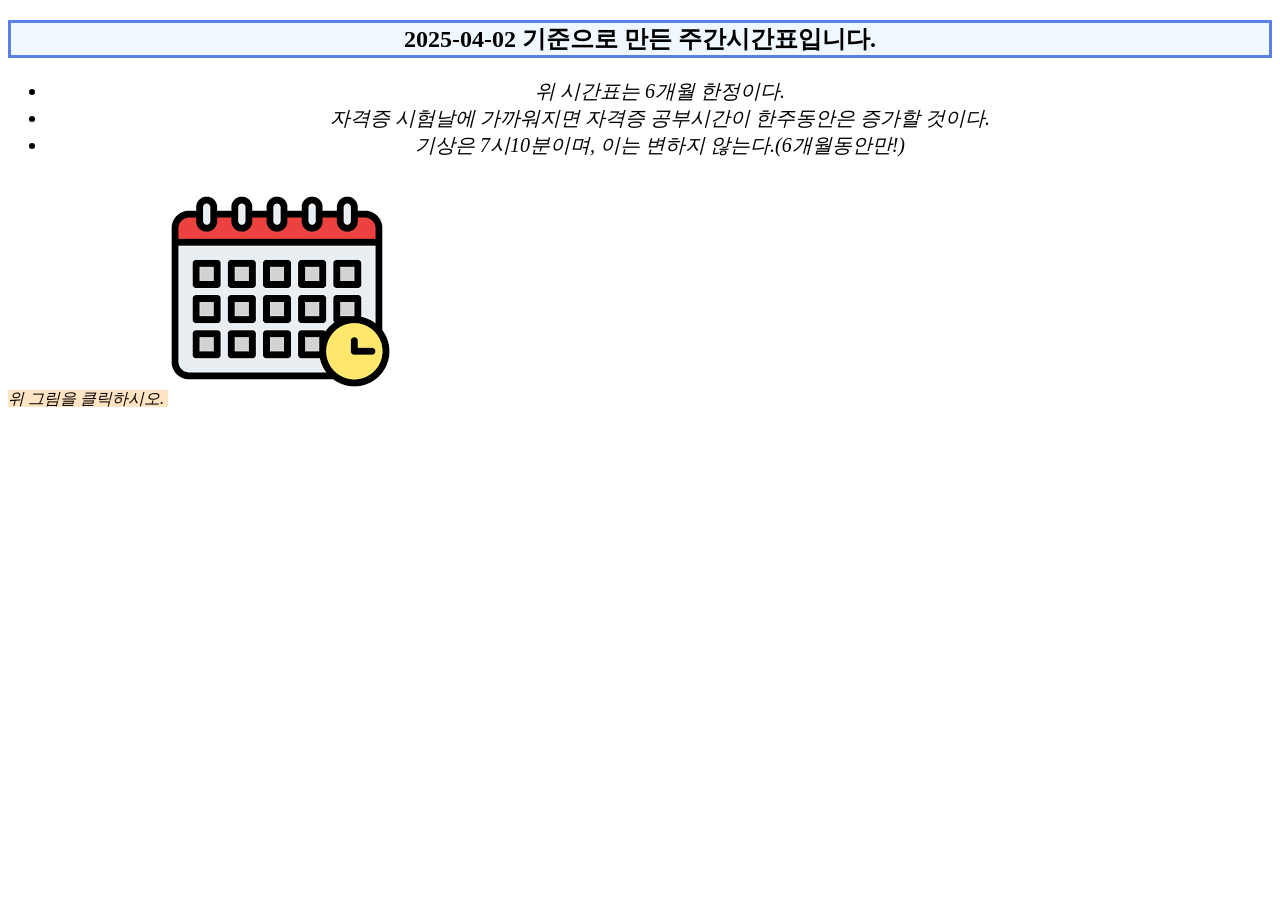
<file: practice_file/project_2/index.html>
<!DOCTYPE html>
<html lang="en">
  <head>
    <meta charset="UTF-8" />
    <meta name="viewport" content="width=device-width, initial-scale=1.0" />
    <title>Hyeonji's timetable</title>
    <style>
      h2 {
        text-align: center;
        font-size: 24px;
        border: solid rgb(92, 129, 230);
        background-color: aliceblue;
      }
      .Mylaw {
        font-size: 20px;
        font-style: italic;
        text-align: center;
      }
      a {
        font-size: 30px;
      }
      span {
        color: rgb(8, 0, 0);
        font-style: italic;
        background-color: bisque;
      }
      span:hover {
        color: black;
        background-color: rgb(233, 94, 94);
      }
    </style>
  </head>
  <body>
    <h2>2025-04-02 기준으로 만든 주간시간표입니다.</h2>
    <ul class="Mylaw">
      <li>위 시간표는 6개월 한정이다.</li>
      <li>
        자격증 시험날에 가까워지면 자격증 공부시간이 한주동안은 증가할 것이다.
      </li>
      <li>기상은 7시10분이며, 이는 변하지 않는다.(6개월동안만!)</li>
    </ul>
    <span>
      <caption>
        위 그림을 클릭하시오.
      </caption>
    </span>
    <a href="timetable.html"><img src="./image.png" alt="" /></a>
  </body>
</html>
</file>
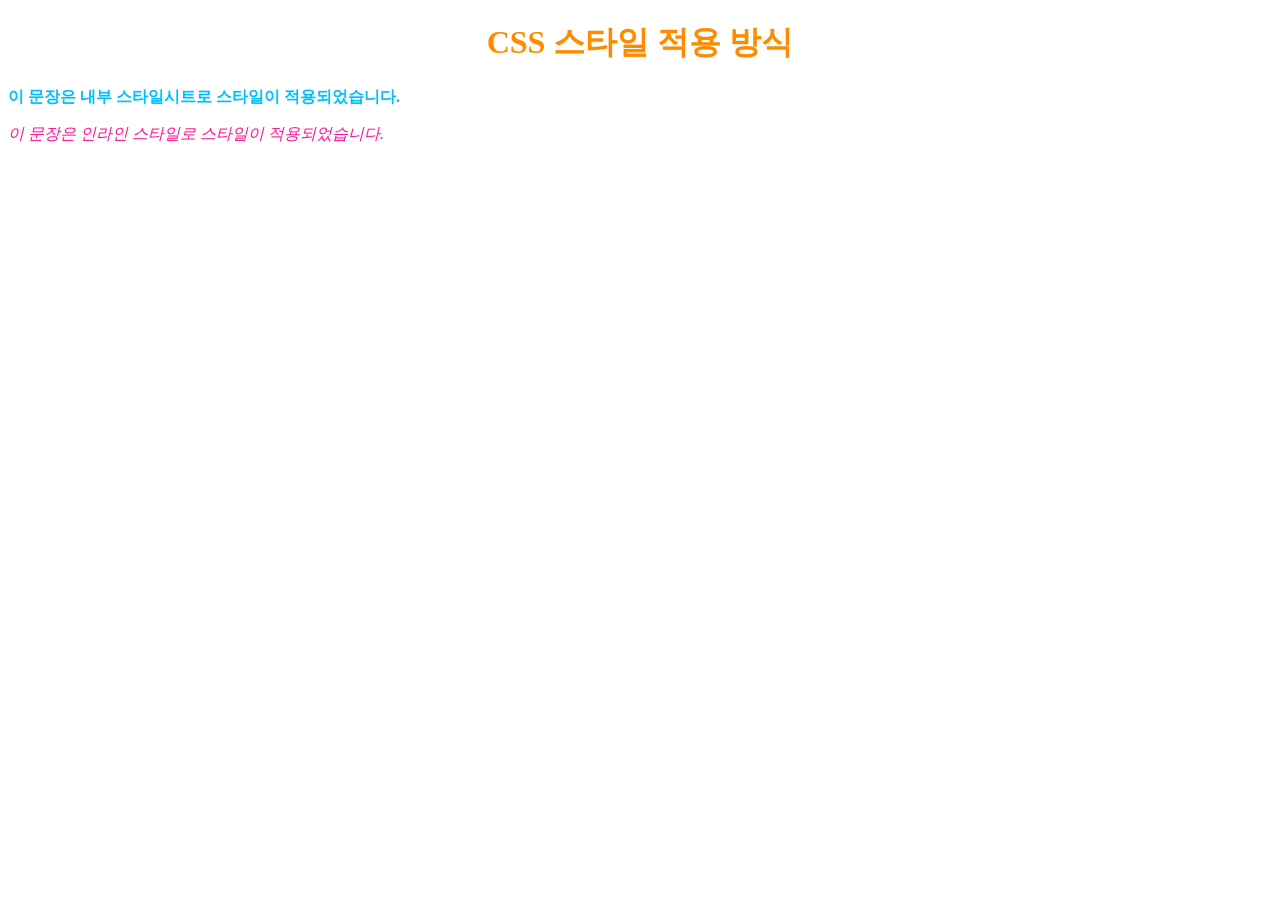
<file: CSS/day02/2_스타일적용방법.html>
<!DOCTYPE html>
<html lang="en">
  <head>
    <meta charset="UTF-8" />
    <meta name="viewport" content="width=device-width, initial-scale=1.0" />
    <title>CSS 스타일 적용 방식</title>
    <!-- 스타일이 중복될 경우 나중에 적용된 것이 최종적으로 적용된다. -->
    <!-- 외부 스타일 적용 -->
    <!-- <link rel="stylesheet" href="./파일명"> -->
    <link rel="stylesheet" href="./css/style.css" />
    <style>
      /* . = class , .class지정이름 */
      .internal {
        color: deepskyblue;
        font-weight: bold;
      }
    </style>
  </head>
  <body>
    <h1>CSS 스타일 적용 방식</h1>

    <!-- 내부 스타일 적용 -->
    <!-- class : CSS를 다른 태그에도 적용시키기 위한 함수 -->
    <p class="internal">이 문장은 내부 스타일시트로 스타일이 적용되었습니다.</p>
    <!-- p.internal = <p class="internal"></p> -->

    <!-- 인라인 스타일 적용-->
    <p style="color: deeppink; font-style: italic">
      이 문장은 인라인 스타일로 스타일이 적용되었습니다.
    </p>
  </body>
</html>
</file>
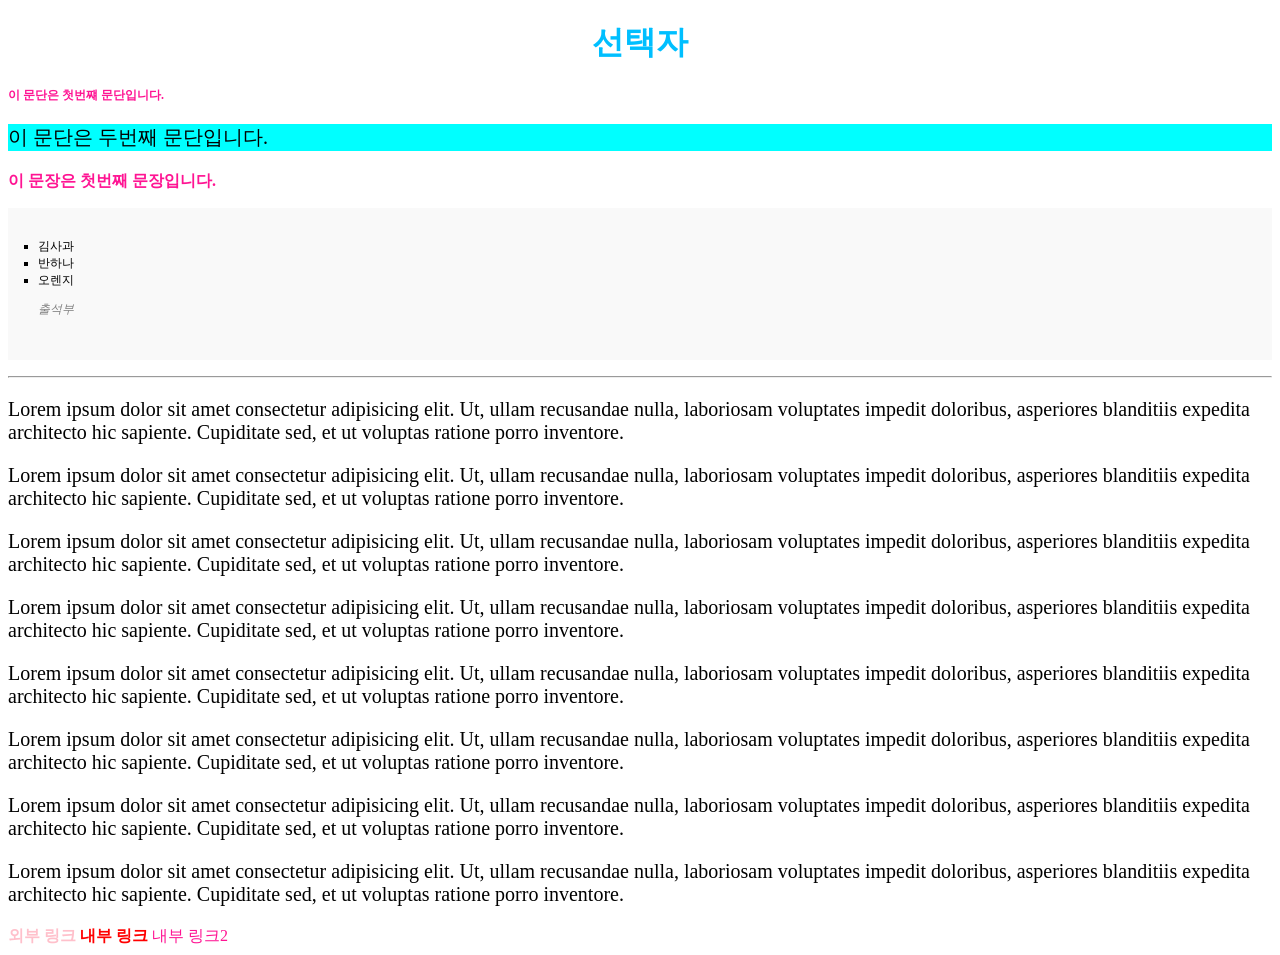
<file: CSS/day02/3_ 선택자.html>
<!DOCTYPE html>
<html lang="en">
  <head>
    <meta charset="UTF-8" />
    <meta name="viewport" content="width=device-width, initial-scale=1.0" />
    <title>선택자</title>
    <style>
      /* 태그 선택자 */
      h1 {
        color: deepskyblue;
        text-align: center;
      }
      /* 클래스 선택자 */
      .intro {
        font-weight: bold;
        color: deeppink;
      }
      /* 아이디 선택자 */
      #student-list {
        background-color: #f9f9f9;
        padding: 30px;
      }
      /* 그룹 선택자 */
      p,
      li {
        font-size: 12px;
      }
      /* 클래스 선택자 */
      .highlight {
        color: gold;
      }
      /* 의사 클래스 선택자 ~ 하이퍼링크 꾸미기*/
      /* 한번도 다녀온 적 없은 링크 */
      a:link {
        text-decoration: none;
        color: deeppink;
      }
      /* 다녀온 적 있는 링크 */
      a:visited {
        text-decoration: none;
        color: deepskyblue;
      }
      /* 마우스 올려놨을 때 */
      a:hover {
        color: yellowgreen;
        text-decoration: underline;
      }
      /* 가만히 누르고 있을 때 */
      a:active {
        color: blue;
        text-decoration: underline;
      }
      /* 속성 선택자 */
      a[href="#"] {
        font-weight: bold;
        color: red;
      }
      /* href^="단어" : 단어가 들어가있는 속성을 고름  */
      a[href^="https"] {
        font-weight: bold;
        color: pink;
      }
      /* 자식 선택자 */
      ul#student-list > li {
        list-style-type: square;
      }

      /* 자손 선택자 */
      ul#student-list p {
        color: gray;
        font-style: italic;
      }

      /* 형제 선택자 */
      /* + : 바로 옆에 있는 */
      p.intro + p {
        background-color: aqua;
      }
      /* ~ : 그냥 형제 선택(복수 선택도 가능) */
      p.intro ~ p {
        font-size: 20px;
      }
    </style>
  </head>
  <body>
    <h1>선택자</h1>
    <p class="intro">이 문단은 첫번쨰 문단입니다.</p>
    <p>이 문단은 두번째 문단입니다.</p>
    <!-- span 태그는 인라인 태그임. -->
    <span class="intro">이 문장은 첫번째 문장입니다.</span>

    <ul id="student-list">
      <li>김사과</li>
      <li>반하나</li>
      <li>오렌지</li>
      <p class="highlight">출석부</p>
    </ul>

    <hr />
    <p>
      Lorem ipsum dolor sit amet consectetur adipisicing elit. Ut, ullam
      recusandae nulla, laboriosam voluptates impedit doloribus, asperiores
      blanditiis expedita architecto hic sapiente. Cupiditate sed, et ut
      voluptas ratione porro inventore.
    </p>
    
    <p>
      Lorem ipsum dolor sit amet consectetur adipisicing elit. Ut, ullam
      recusandae nulla, laboriosam voluptates impedit doloribus, asperiores
      blanditiis expedita architecto hic sapiente. Cupiditate sed, et ut
      voluptas ratione porro inventore.
    </p>
    <p>
      Lorem ipsum dolor sit amet consectetur adipisicing elit. Ut, ullam
      recusandae nulla, laboriosam voluptates impedit doloribus, asperiores
      blanditiis expedita architecto hic sapiente. Cupiditate sed, et ut
      voluptas ratione porro inventore.
    </p>
    <p>
      Lorem ipsum dolor sit amet consectetur adipisicing elit. Ut, ullam
      recusandae nulla, laboriosam voluptates impedit doloribus, asperiores
      blanditiis expedita architecto hic sapiente. Cupiditate sed, et ut
      voluptas ratione porro inventore.
    </p>
    <p>
      Lorem ipsum dolor sit amet consectetur adipisicing elit. Ut, ullam
      recusandae nulla, laboriosam voluptates impedit doloribus, asperiores
      blanditiis expedita architecto hic sapiente. Cupiditate sed, et ut
      voluptas ratione porro inventore.
    </p>
    <p>
      Lorem ipsum dolor sit amet consectetur adipisicing elit. Ut, ullam
      recusandae nulla, laboriosam voluptates impedit doloribus, asperiores
      blanditiis expedita architecto hic sapiente. Cupiditate sed, et ut
      voluptas ratione porro inventore.
    </p>
   
    <p>
      Lorem ipsum dolor sit amet consectetur adipisicing elit. Ut, ullam
      recusandae nulla, laboriosam voluptates impedit doloribus, asperiores
      blanditiis expedita architecto hic sapiente. Cupiditate sed, et ut
      voluptas ratione porro inventore.
    </p>
    <p>
      Lorem ipsum dolor sit amet consectetur adipisicing elit. Ut, ullam
      recusandae nulla, laboriosam voluptates impedit doloribus, asperiores
      blanditiis expedita architecto hic sapiente. Cupiditate sed, et ut
      voluptas ratione porro inventore.
    </p>

   
    <a href="https://www.naver.com">외부 링크</a>
    <!-- 내부 링크 : 페이지의 상단으로 바로이동 -->
    <a href="#">내부 링크</a>

    <!-- #id 명 : 페이지가 해당 id를 기준에 맞춰 바로이동 -->
    <a href="#student-list">내부 링크2</a>
  </body>
</html>

<!-- class와 id 의 차이 
    class : 클래스가 걸려있는 모든 태그에 적용하고 싶을 때 ~ CSS를 위해서 나온 속성
    id : 아이디 옆에 나오는 이름은 유일한게 스타일링 할 때 사용 ~ 따라서 중복되면 안된다. ~ CSS에서 자주 사용은 안함(icon 꾸밀 때 정도?)/ Java스크립트에서 자주 사용 -->
</file>
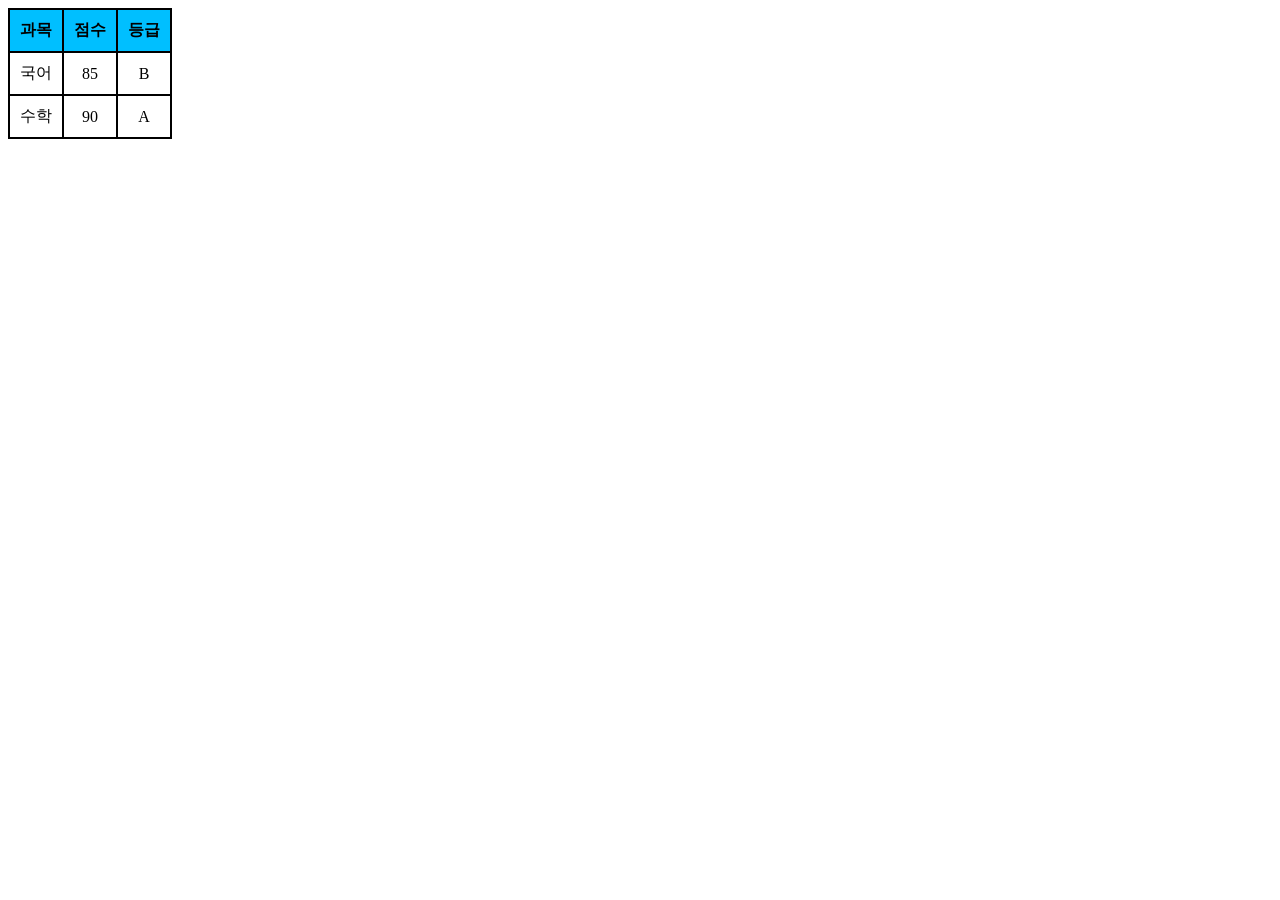
<file: CSS/day02/5_tbody.html>
<!DOCTYPE html>
<html lang="en">
  <head>
    <meta charset="UTF-8" />
    <meta name="viewport" content="width=device-width, initial-scale=1.0" />
    <title>thead / tbody</title>
    <style>
      table,
      th,
      td {
        border: 2px solid black;
        border-collapse: collapse;
      }
      th,
      td {
        padding: 10px;
        text-align: center;
      }
      thead {
        background-color: deepskyblue;
      }
    </style>
  </head>
  <body>
    <table>
      <thead>
        <tr>
          <th>과목</th>
          <th>점수</th>
          <th>등급</th>
        </tr>
      </thead>
      <tbody>
        <tr>
          <td>국어</td>
          <td>85</td>
          <td>B</td>
        </tr>
        <tr>
          <td>수학</td>
          <td>90</td>
          <td>A</td>
        </tr>
      </tbody>
    </table>
  </body>
</html>
</file>
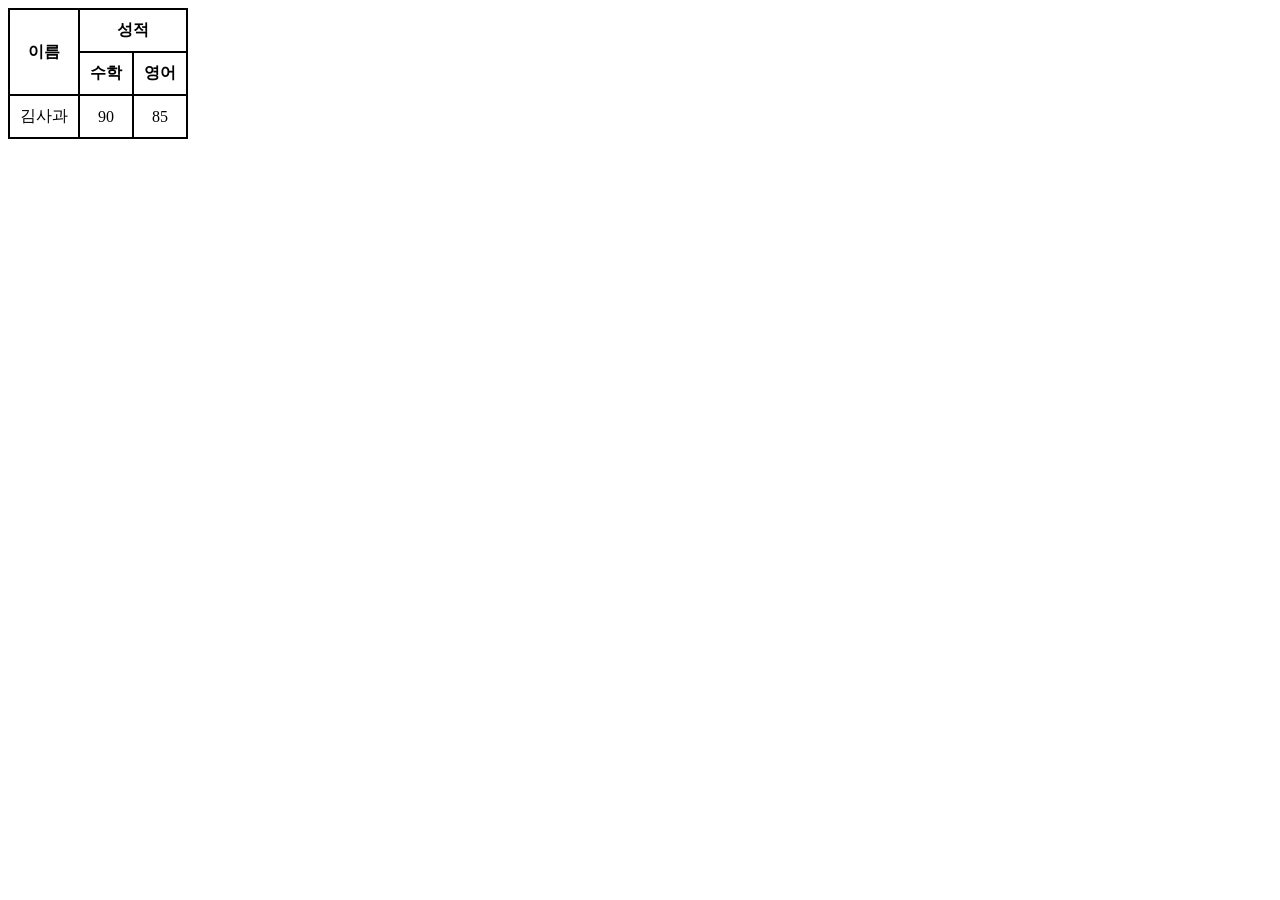
<file: CSS/day02/6_셀합치기.html>
<!-- <!DOCTYPE html>
<html lang="en">
  <head>
    <meta charset="UTF-8" />
    <meta name="viewport" content="width=device-width, initial-scale=1.0" />
    <title>셀합치기</title>
  </head>
  <style>
    table,
    th,
    td {
      border: 2px solid black;
      border-collapse: collapse;
    }
    table {
      width: 500px;
    }
    td {
      text-align: center;
    }
  </style>
  <body>
    <table>
      <tr>
        <td colspan="3">1</td>
      </tr>
      <tr>
        <td rowspan="2">1</td>
        <td>2</td>
        <td>3</td>
      </tr>
      <tr>
        <td>2</td>
        <td>3</td>
      </tr>
    </table>
  </body>
</html> -->

<!DOCTYPE html>
<html lang="en">
  <head>
    <meta charset="UTF-8" />
    <meta name="viewport" content="width=device-width, initial-scale=1.0" />
    <title>셀합치기</title>
    <style>
      table,
      th,
      td {
        border: 2px solid black;
        border-collapse: collapse;
      }
      th,
      td {
        padding: 10px;
        text-align: center;
      }
    </style>
  </head>
  <body>
    <table>
      <tr>
        <th rowspan="2">이름</th>
        <th colspan="2">성적</th>
      </tr>
      <tr>
        <th>수학</th>
        <th>영어</th>
      </tr>
      <tr>
        <td>김사과</td>
        <td>90</td>
        <td>85</td>
      </tr>
    </table>
  </body>
</html>
</file>
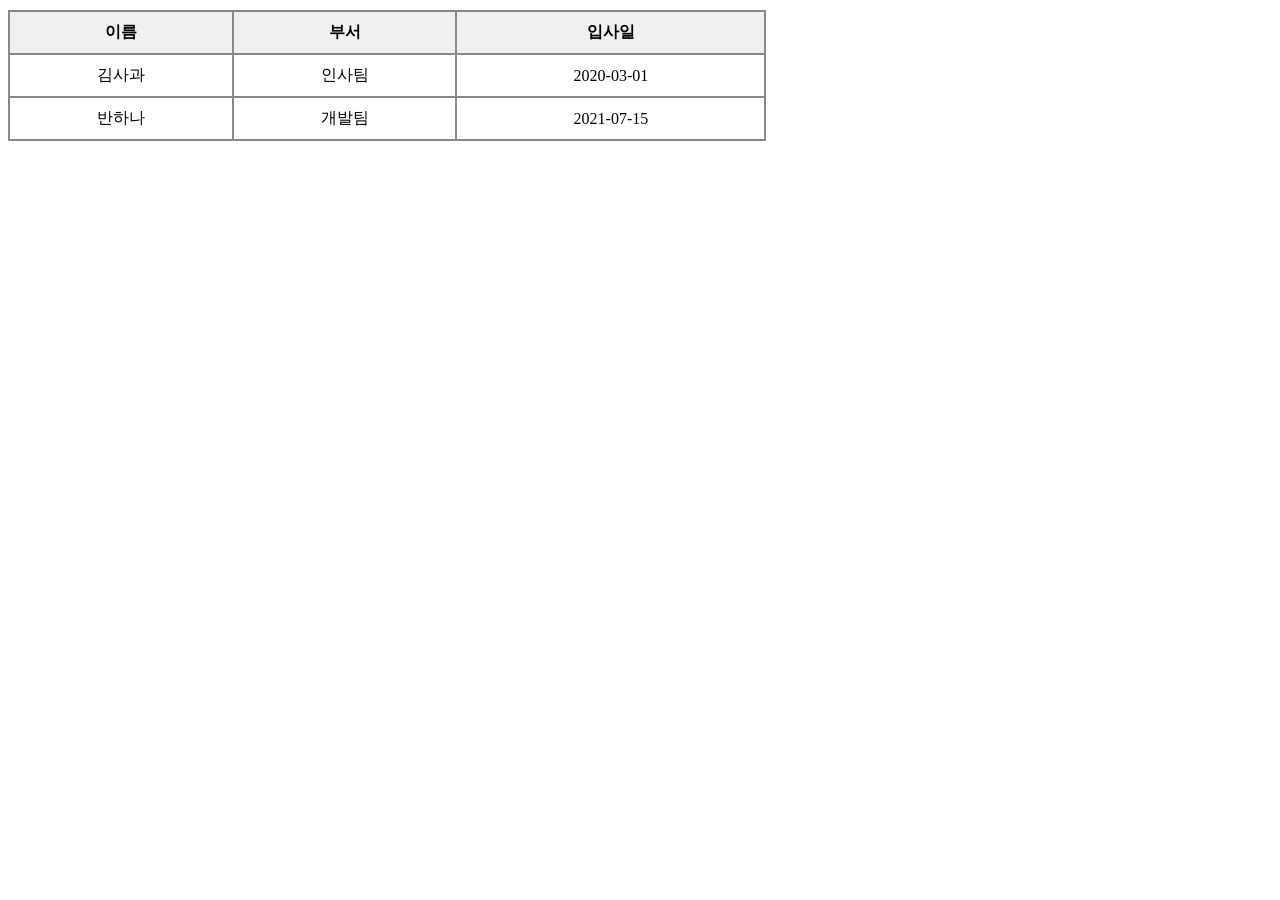
<file: CSS/day02/7_테이블응용.html>
<!DOCTYPE html>
<html lang="en">
  <head>
    <meta charset="UTF-8" />
    <meta name="viewport" content="width=device-width, initial-scale=1.0" />
    <title>테이블 만들기 응용</title>
    <style>
      table {
        width: 60%;
        border-collapse: collapse;
        margin-top: 10px;
      }
      th,
      td {
        border: 2px solid #888;
        padding: 10px;
        text-align: center;
      }
      thead {
        background-color: #f0f0f0;
      }
      tbody tr:hover {
        background-color: #f9f9f9;
      }
    </style>
  </head>
  <body>
    <table>
      <thead>
        <tr>
          <th>이름</th>
          <th>부서</th>
          <th>입사일</th>
        </tr>
      </thead>
      <tbody>
        <tr>
          <td>김사과</td>
          <td>인사팀</td>
          <td>2020-03-01</td>
        </tr>
        <tr>
          <td>반하나</td>
          <td>개발팀</td>
          <td>2021-07-15</td>
        </tr>
      </tbody>
    </table>
  </body>
</html>
</file>
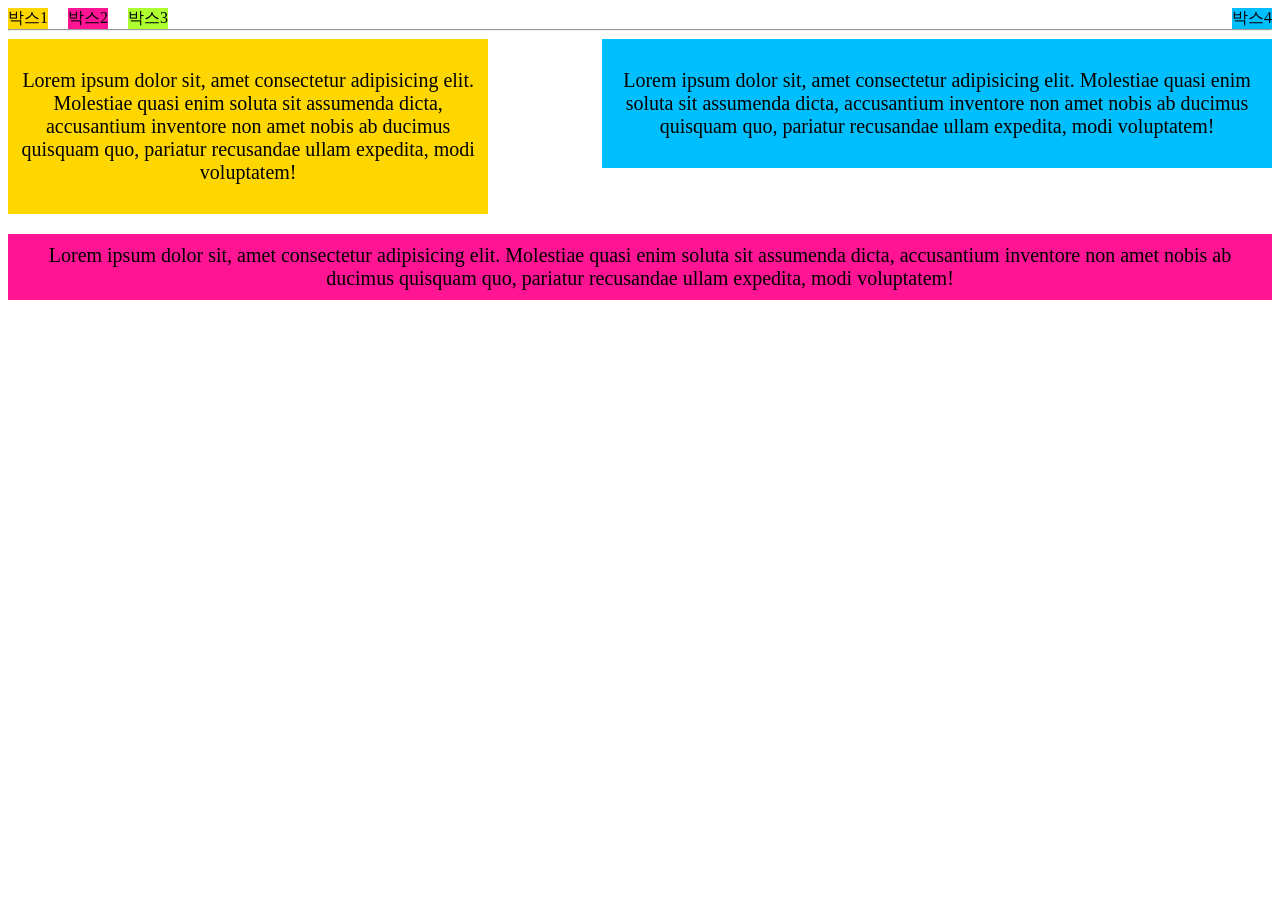
<file: CSS/day03/10_1_float.html>
<!DOCTYPE html>
<html lang="en">
  <head>
    <meta charset="UTF-8" />
    <meta name="viewport" content="width=device-width, initial-scale=1.0" />
    <title>float</title>
    <style>
      #box1 {
        background-color: gold;
        float: left;
        margin-right: 20px;
      }
      #box2 {
        background-color: deeppink;
        float: left;
        margin-right: 20px;
      }
      #box3 {
        background-color: greenyellow;
        float: left;
        margin-right: 20px;
      }
      #box4 {
        background-color: deepskyblue;
        float: right;
      }
      hr {
        clear: both;
      }

      p {
        padding: 10px;
        text-align: center;
        font-size: 20px;
      }
      #p1 {
        width: 38%;
        background-color: gold;
        float: left;
        margin-bottom: 20px;
      }
      #p2 {
        width: 53%;
        background-color: deepskyblue;
        float: right;
      }
      #p3 {
        /* clear : both -> 왼쪽&오른쪽 float를 막음 */
        clear: both;
        background-color: deeppink;
      }
    </style>
  </head>
  <body>
    <!-- #box + Enter -> dic 자동생성 -->
    <div id="box1">박스1</div>
    <div id="box2">박스2</div>
    <div id="box3">박스3</div>
    <div id="box4">박스4</div>

    <hr />

    <div id="p1">
      <p>
        Lorem ipsum dolor sit, amet consectetur adipisicing elit. Molestiae
        quasi enim soluta sit assumenda dicta, accusantium inventore non amet
        nobis ab ducimus quisquam quo, pariatur recusandae ullam expedita, modi
        voluptatem!
      </p>
    </div>
    <div id="p2">
      <p>
        Lorem ipsum dolor sit, amet consectetur adipisicing elit. Molestiae
        quasi enim soluta sit assumenda dicta, accusantium inventore non amet
        nobis ab ducimus quisquam quo, pariatur recusandae ullam expedita, modi
        voluptatem!
      </p>
    </div>
    <div id="p3">
      <p>
        Lorem ipsum dolor sit, amet consectetur adipisicing elit. Molestiae
        quasi enim soluta sit assumenda dicta, accusantium inventore non amet
        nobis ab ducimus quisquam quo, pariatur recusandae ullam expedita, modi
        voluptatem!
      </p>
    </div>
  </body>
</html>
</file>
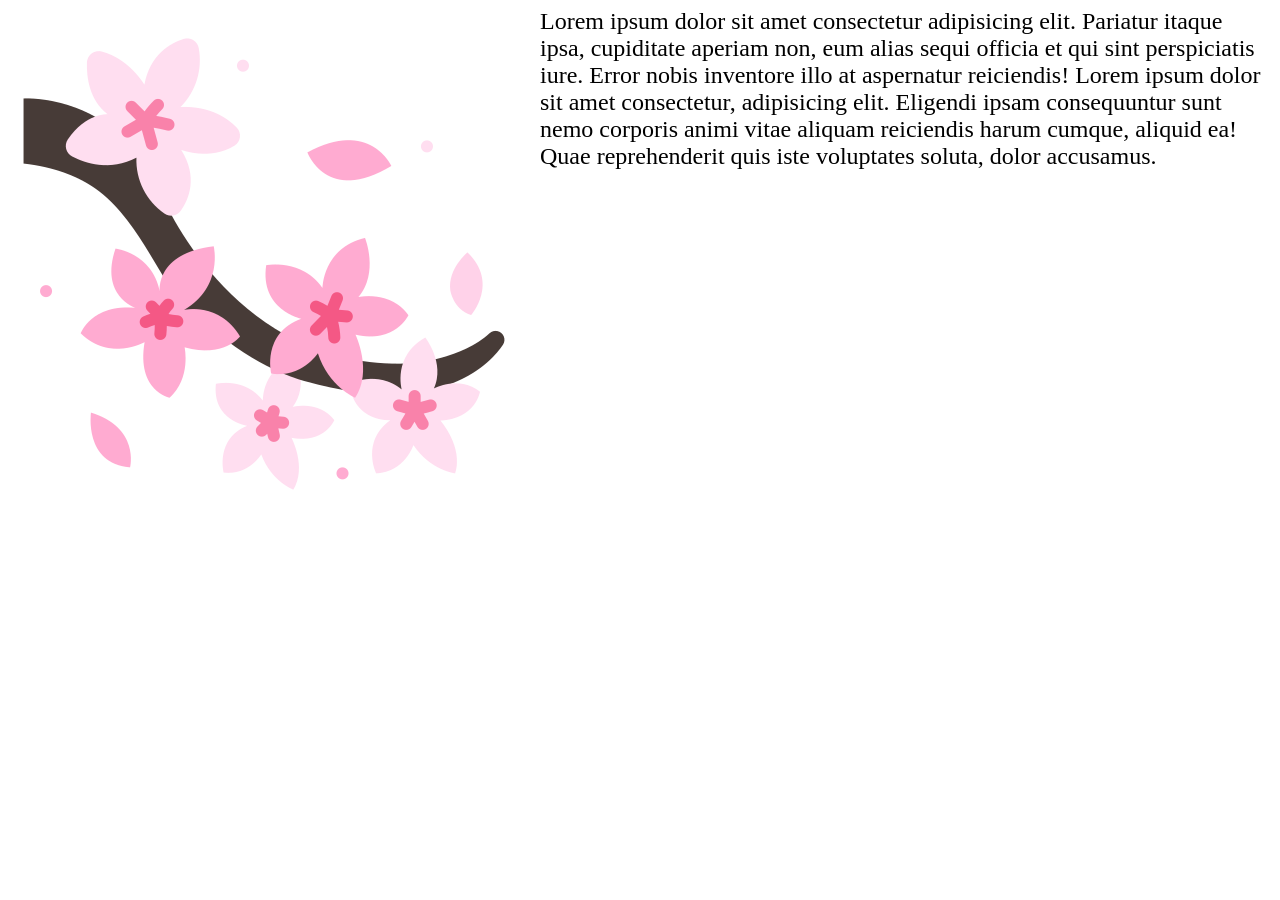
<file: CSS/day03/10_float.html>
<!DOCTYPE html>
<html lang="en">
  <head>
    <meta charset="UTF-8" />
    <meta name="viewport" content="width=device-width, initial-scale=1.0" />
    <title>float</title>
    <style>
      img {
        float: left;
        margin-right: 20px;
      }
      span {
        font-size: 24px;
      }
    </style>
  </head>
  <body>
    <img src="./spring.png" alt="꽃" />
    <span
      >Lorem ipsum dolor sit amet consectetur adipisicing elit. Pariatur itaque
      ipsa, cupiditate aperiam non, eum alias sequi officia et qui sint
      perspiciatis iure. Error nobis inventore illo at aspernatur reiciendis!
      Lorem ipsum dolor sit amet consectetur, adipisicing elit. Eligendi ipsam
      consequuntur sunt nemo corporis animi vitae aliquam reiciendis harum
      cumque, aliquid ea! Quae reprehenderit quis iste voluptates soluta, dolor
      accusamus.</span
    >
  </body>
</html>
</file>
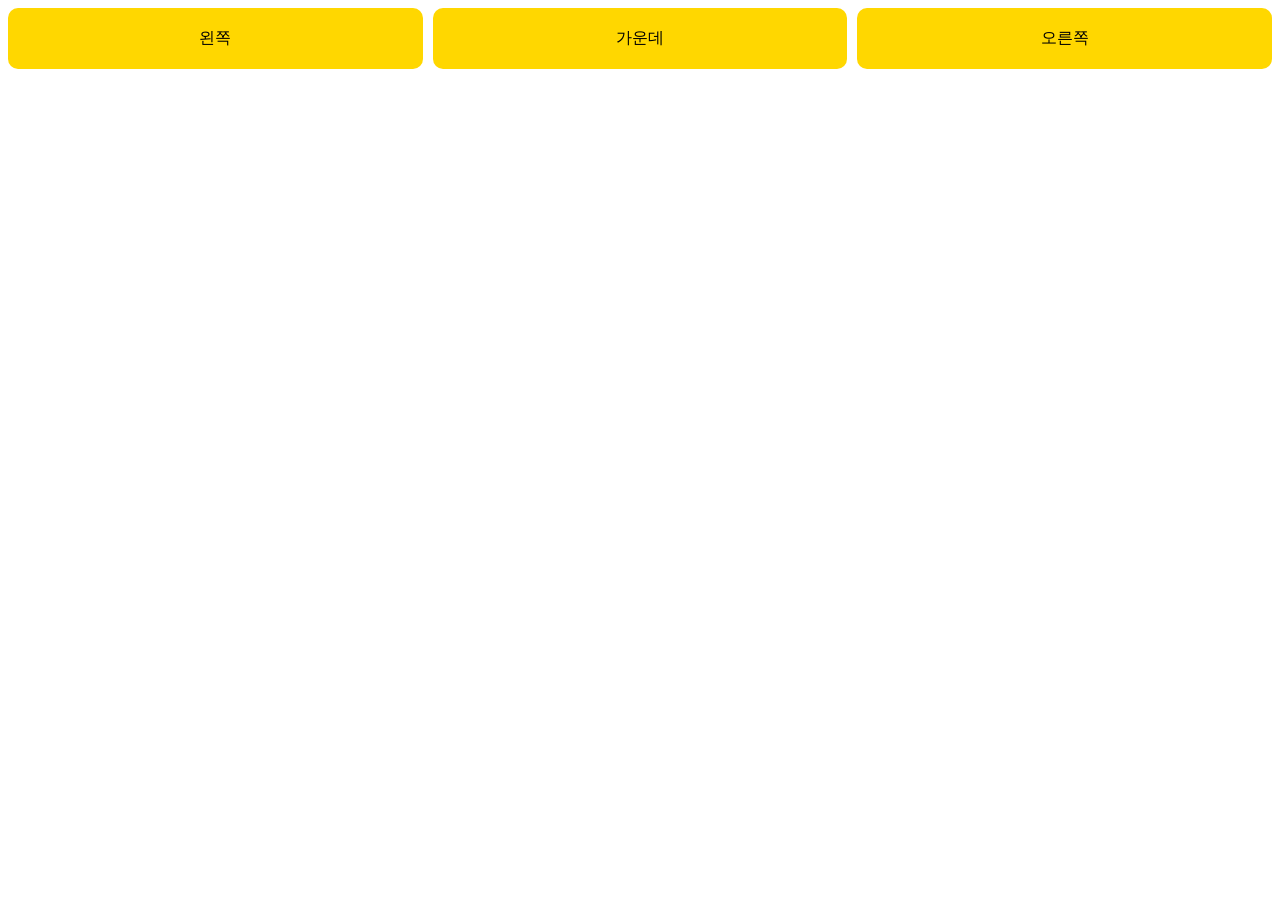
<file: CSS/day03/11_flex.html>
<!DOCTYPE html>
<html lang="en">
  <head>
    <meta charset="UTF-8" />
    <meta name="viewport" content="width=device-width, initial-scale=1.0" />
    <title>flex layout</title>
    <style>
      .container {
        /* flex의 기본값은 가로정렬 */
        display: flex;
        gap: 10px;
      }
      .item {
        background-color: gold;
        padding: 20px;
        text-align: center;
        /* flex : 1 -> 같은 비율로 채워진다. */
        flex: 1;
        /* border-radius -> 테두리를 둥글게 ~ 픽셀값과 둥근정도는 비례함 */
        border-radius: 10px;
      }
    </style>
  </head>
  <body>
    <div class="container">
      <div class="item">왼쪽</div>
      <div class="item">가운데</div>
      <div class="item">오른쪽</div>
    </div>
  </body>
</html>
</file>
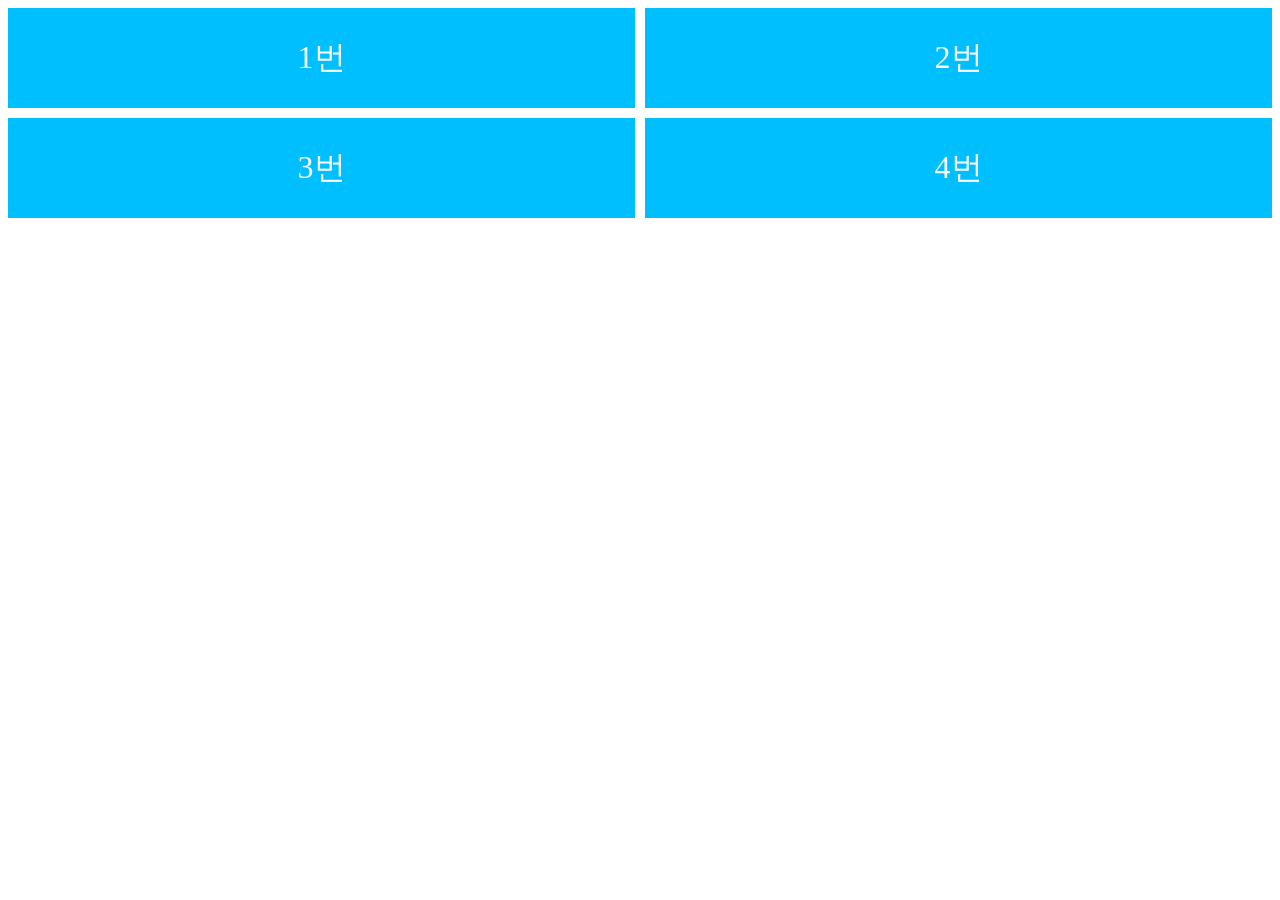
<file: CSS/day03/13_grid.html>
<!DOCTYPE html>
<html lang="en">
  <head>
    <meta charset="UTF-8" />
    <meta name="viewport" content="width=device-width, initial-scale=1.0" />
    <title>grid layout</title>
    <style>
      /* 
            fr(fracktion, 분수) : 사용 가능한 공간을 나누어 비율로 할당
            Ex) 1fr 1fr -> 사용 가능한 너비를 2등분하여 동일한 크기 1:1 비율을 가지게 한다.

            If) grid-templete-columns : 1fr 2fr;
            전체 공간을 3등분한 후 첫번쨰 열을 전체의 1/3, 두번째 열은 전체의 2/3
        */
      .grid-container {
        display: grid;
        grid-template-columns: 1fr 1fr;
        /* row : 행 높이 조절 */
        grid-template-rows: 100px 100px;
        /* 각 태그의 차이 */
        gap: 10px;
      }
      .grid-item {
        background-color: deepskyblue;
        color: white;
        display: flex;
        align-items: center;
        /* justify-content : 상하좌우 요소를 중심으로 가운데 정렬 */
        justify-content: center;
        /* 1rem = 16px(기본값) 
            HTML에서 rem의 기본값을 수정할 수 있음(상대적) */
        font-size: 2rem;
      }
    </style>
  </head>
  <body>
    <div class="grid-container">
      <div class="grid-item">1번</div>
      <div class="grid-item">2번</div>
      <div class="grid-item">3번</div>
      <div class="grid-item">4번</div>
    </div>
  </body>
</html>
</file>
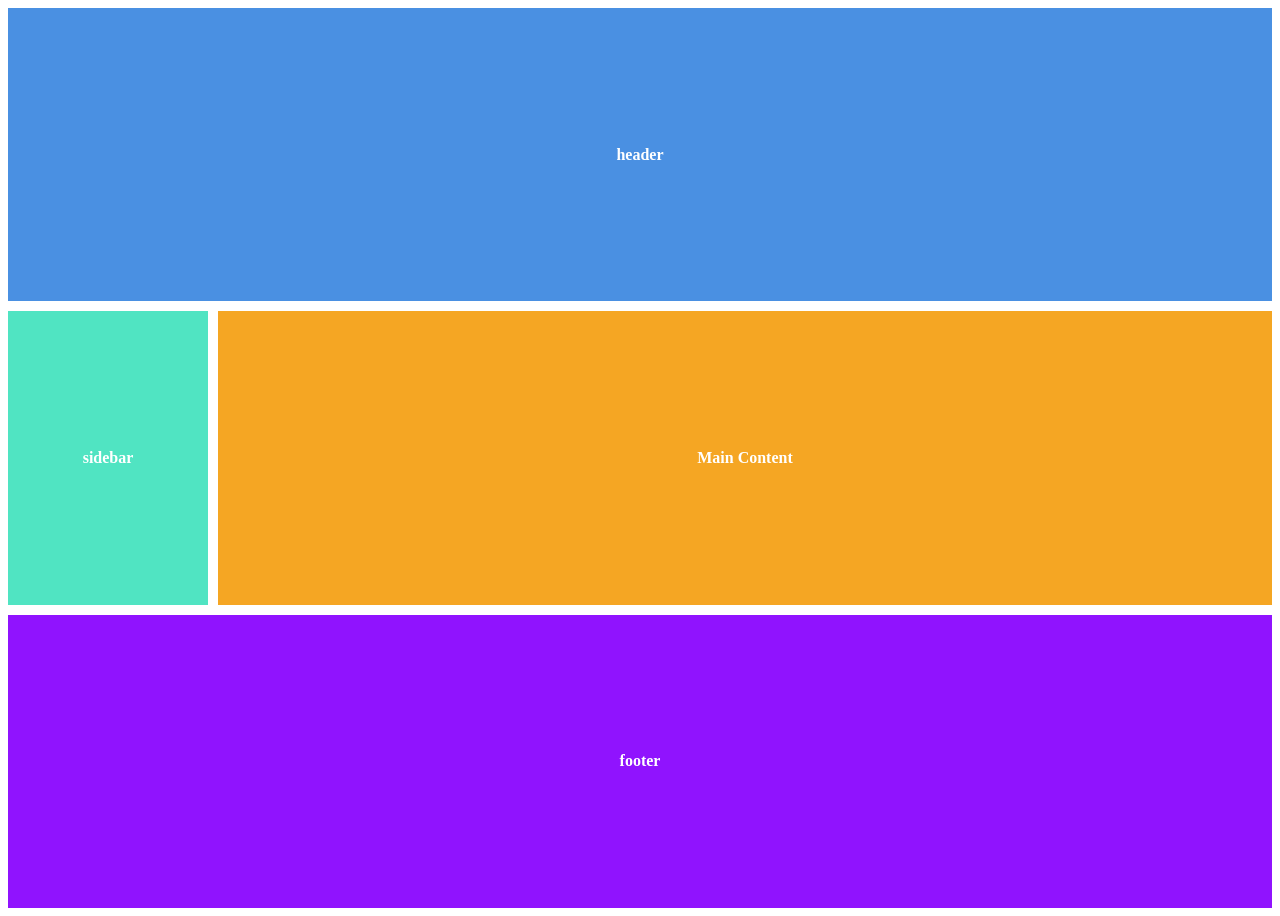
<file: CSS/day03/14_grid_practice.html>
<!DOCTYPE html>
<html lang="en">
  <head>
    <meta charset="UTF-8" />
    <meta name="viewport" content="width=device-width, initial-scale=1.0" />
    <title>grid layout practice</title>
    <style>
      .layout {
        display: grid;
        grid-template-areas:
          "header header"
          "sidebar content"
          "footer footer";
        grid-template-columns: 200px 1fr;
        /* 200px 고정 1fr : 나머지 */
        grid-template-rows: 60px 1fr 40 px;
        /* 위에서 60px 아래서 40px 나머지 1fr */
        height: 100vh;
        gap: 10px;
      }
      .box {
        padding: 20px;
        font-weight: bold;
        color: white;
        display: flex;
        /* align-items : 위아래 가운데 정렬 -> 블록을 옮겨줌*/
        align-items: center;
        /* justify-content : 좌우 가운데 정렬 -> 블록을 옮겨줌 */
        justify-content: center;
        /* text-align: center -> 인라인 속성을 옮겨줌; */
      }
      .header {
        background-color: #4a90e2;
        grid-area: header;
      }
      .sidebar {
        background-color: #50e4c2;
        grid-area: sidebar;
      }
      .content {
        background-color: #f5a623;
        grid-area: content;
      }
      .footer {
        background-color: #9013fe;
        grid-area: footer;
      }
    </style>
  </head>
  <body>
    <div class="layout">
      <!-- box header 는 두개의 class가 정의된 것 -->
      <div class="box header">header</div>
      <div class="box sidebar">sidebar</div>
      <div class="box content">Main Content</div>
      <div class="box footer">footer</div>
    </div>
  </body>
</html>
</file>
<file: CSS/day02/css/style.css>
/* 외부 스타일 시트 */
h1 {
  color: darkorange;
  text-align: center;
}
</file>
